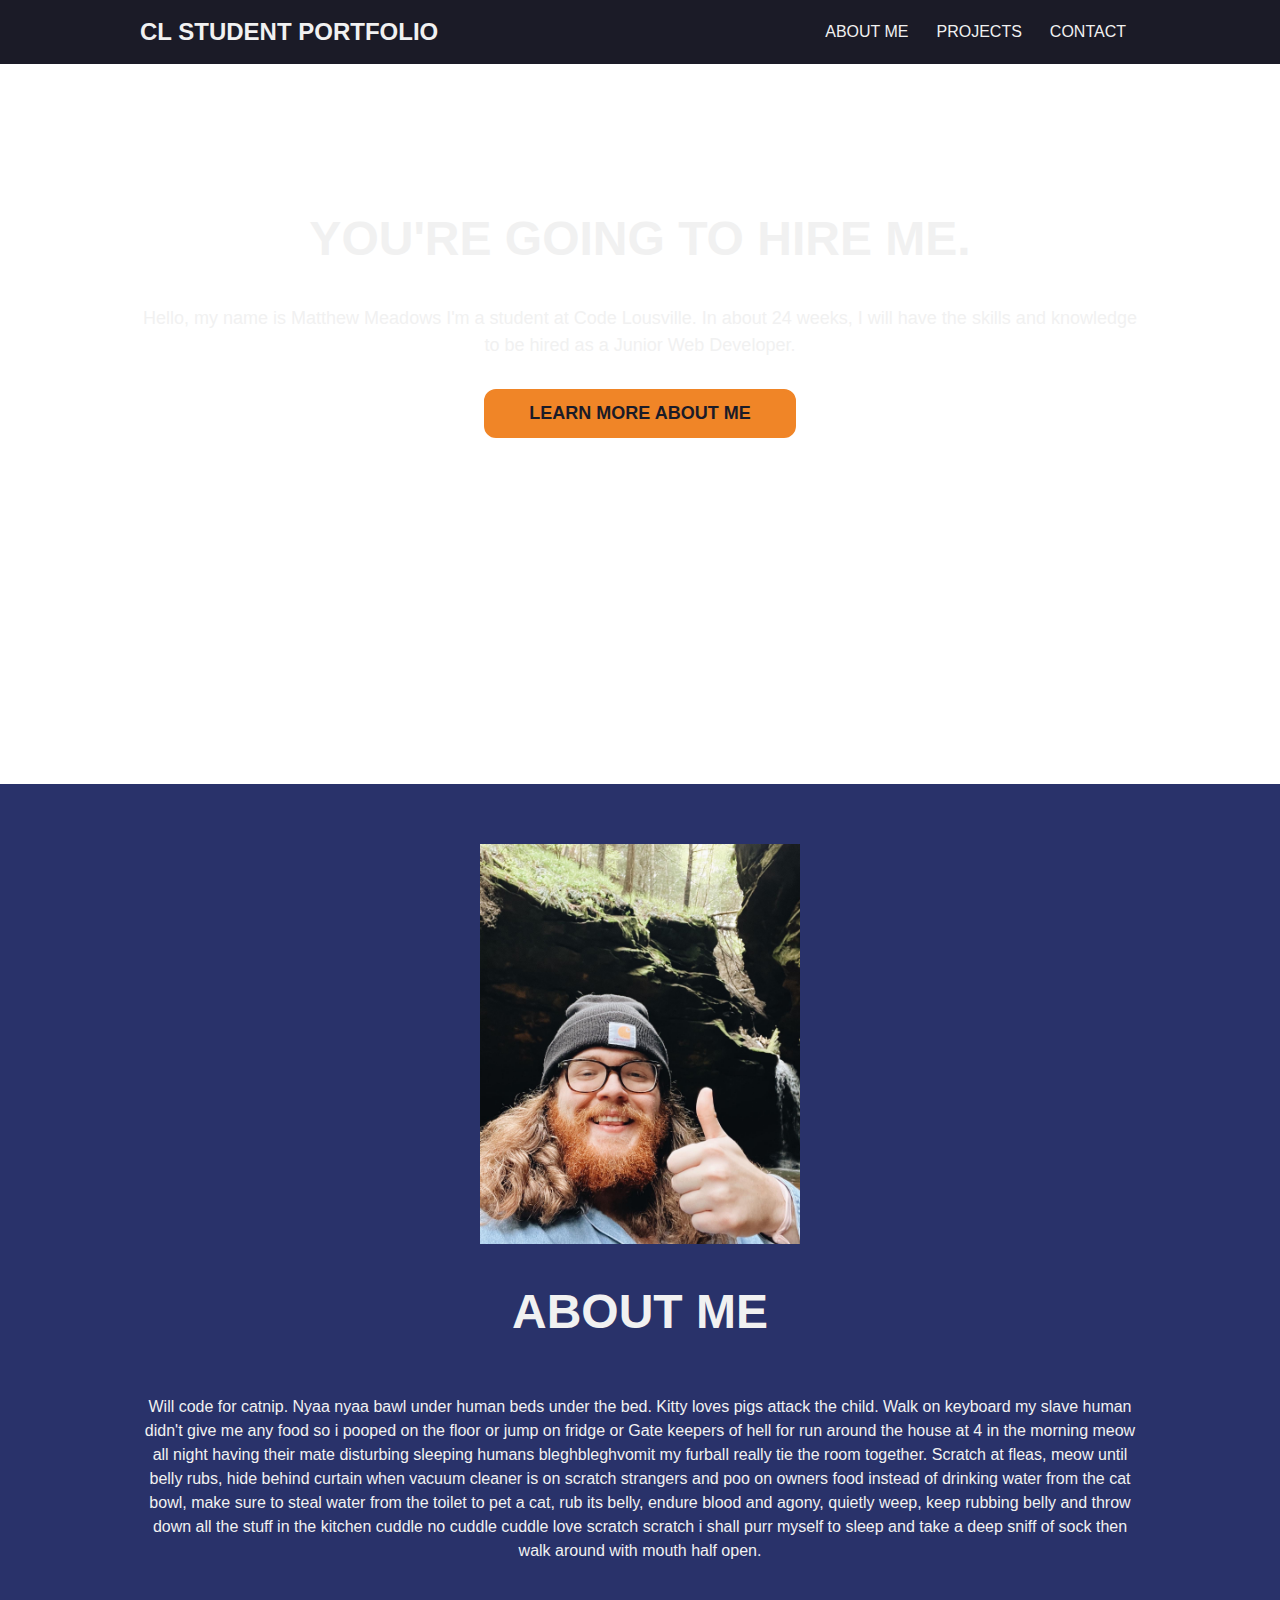
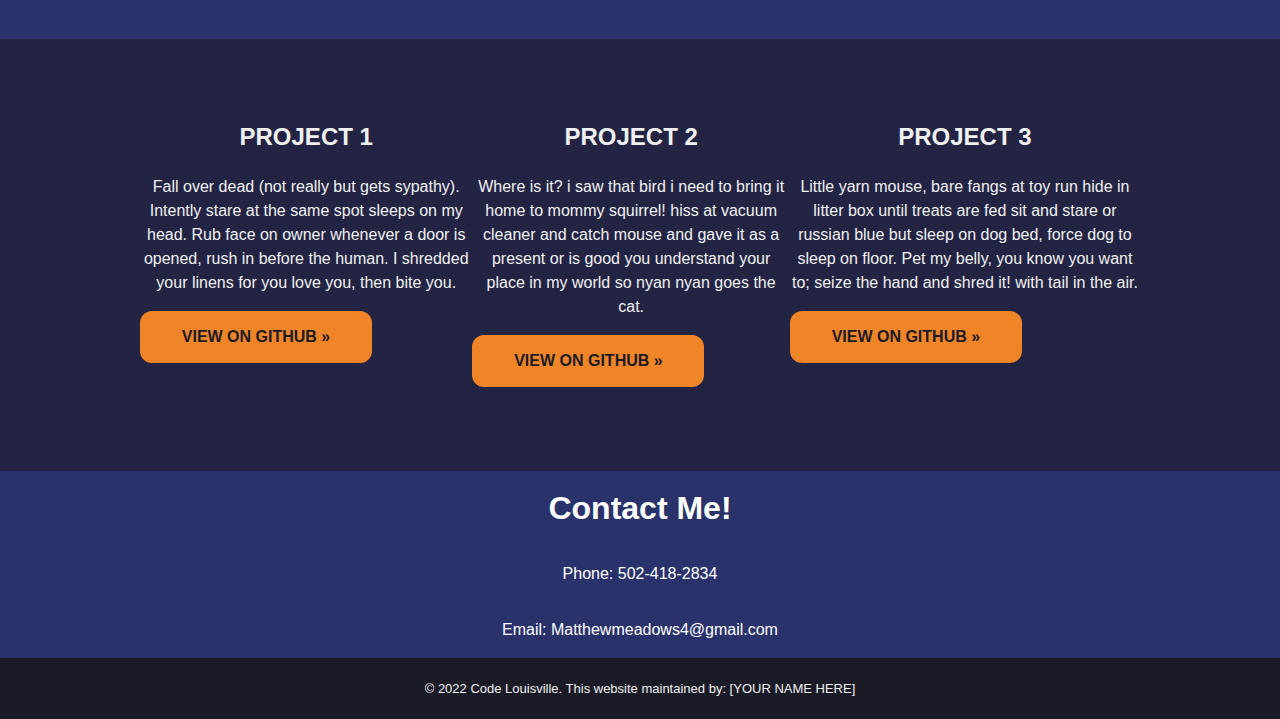
<file: index.html>
<!DOCTYPE html>
<html lang="en">

  <head>

    <meta charset="UTF-8">

    <meta http-equiv="X-UA-Compatible" content="ie=edge">

    <meta name="viewport" content="width=device-width initial-scale=1>

    <title> Code Louisville Student Portfolio </title>

    <link href="https://fonts.googleapis.com/css?family=Cabin|Roboto:400,700|Roboto+Condensed:400,700" rel="stylesheet">
    
    <link rel="stylesheet" href="css/style.css">
    <link rel="icon" href="img/favicon.ico" type="image/x-icon">

  </head>

  <body>

    <section class="header-container">

        <header class="header-content">

            <div class="main-logo">
        
                <span>CL Student Portfolio</span>
        
            </div>
        
            <nav class="main-nav">
        
                <ul id="navigation">
                    <li><a href="#aboutme">About Me</a></li>
                    <li><a href="#projects">Projects</a></li>
                    <li><a href= "#contact" >Contact</a></li>
                </ul>
        
            </nav>

            <nav class="mobile-nav">
        
                <span><a href="#">☰</a></span>
        
            </nav>


        </header>

    </section>

  
    <section class="hero-container" id="hero">

        <div class="hero-content">
     
            <h1>You're Going to Hire Me.</h1>

            <p>Hello, my name is Matthew Meadows I'm a student at Code Lousville. In about 24 weeks, I will have the skills and knowledge to be hired as a Junior Web Developer.</p>

            <a href="#aboutme" class="btn">Learn More About Me</a>
       
        </div>

    </section>

    <div>
    <section class="aboutme-container" id="aboutme">
        <div class="aboutme-content">

            <img src="img/picofme.JPG" alt="Profile Photo" class="aboutme-photo">

            <h2>About Me</h2>

            <p>Will code for catnip. Nyaa nyaa bawl under human beds under the bed. Kitty loves pigs attack the child. Walk on keyboard my slave human didn't give me any food so i pooped on the floor or jump on fridge or Gate keepers of hell for run around the house at 4 in the morning meow all night having their mate disturbing sleeping humans bleghbleghvomit my furball really tie the room together. Scratch at fleas, meow until belly rubs, hide behind curtain when vacuum cleaner is on scratch strangers and poo on owners food instead of drinking water from the cat bowl, make sure to steal water from the toilet to pet a cat, rub its belly, endure blood and agony, quietly weep, keep rubbing belly and throw down all the stuff in the kitchen cuddle no cuddle cuddle love scratch scratch i shall purr myself to sleep and take a deep sniff of sock then walk around with mouth half open. </p>

        </div>

    </section>

    <section class="projects-container" id="projects">

        <main class="projects-content">

            <article class="projects-item">

                <h3>Project 1</h3>

                <p>Fall over dead (not really but gets sypathy). Intently stare at the same spot sleeps on my head. Rub face on owner whenever a door is opened, rush in before the human. I shredded your linens for you love you, then bite you.</p>

                <p><a href="#" class="btn">View on GitHub &raquo;</a></p>

            </article>

            <article class="questions-item">

                <h3>Project 2</h3>

                <p>Where is it? i saw that bird i need to bring it home to mommy squirrel! hiss at vacuum cleaner and catch mouse and gave it as a present or is good you understand your place in my world so nyan nyan goes the cat. </p>

                <p><a href="#" class="btn">View on GitHub &raquo;</a></p>

            </article>

            <article class="questions-item">

                <h3>Project 3</h3>

                <p>Little yarn mouse, bare fangs at toy run hide in litter box until treats are fed sit and stare or russian blue but sleep on dog bed, force dog to sleep on floor. Pet my belly, you know you want to; seize the hand and shred it! with tail in the air. </p>

                <p><a href="#" class="btn">View on GitHub &raquo;</a></p>

            </article>
        </main>
        </section>
       
    </div>
        <section class="contact-container" id="contact">
            <h1>Contact Me!</h1> 
            <p> Phone: 502-418-2834</p>
            <p> Email: Matthewmeadows4@gmail.com</p> 
    </section>
        </main>
            
        </section>

        <section class="footer-container">

            <footer class="footer-content">

                <p>&copy; 2022 Code Louisville. This website maintained by: [YOUR NAME HERE]</p> 

            </footer>

        </section>



        <script src="js/app.js"></script>

</body>
</html>
</file>
<file: css/style.css>
/* 	
=============================================================================
NORMALIZE normalize.css v8.0.1 | MIT License | github.com/necolas/normalize.css
=============================================================================
*/

html{line-height:1.15;-webkit-text-size-adjust:100%}body{margin:0}main{display:block}h1{font-size:2em;margin:.67em 0}hr{box-sizing:content-box;height:0;overflow:visible}pre{font-family:monospace,monospace;font-size:1em}a{background-color:transparent}abbr[title]{border-bottom:none;text-decoration:underline;text-decoration:underline dotted}b,strong{font-weight:bolder}code,kbd,samp{font-family:monospace,monospace;font-size:1em}small{font-size:80%}sub,sup{font-size:75%;line-height:0;position:relative;vertical-align:baseline}sub{bottom:-.25em}sup{top:-.5em}img{border-style:none}button,input,optgroup,select,textarea{font-family:inherit;font-size:100%;line-height:1.15;margin:0}button,input{overflow:visible}button,select{text-transform:none}[type=button],[type=reset],[type=submit],button{-webkit-appearance:button}[type=button]::-moz-focus-inner,[type=reset]::-moz-focus-inner,[type=submit]::-moz-focus-inner,button::-moz-focus-inner{border-style:none;padding:0}[type=button]:-moz-focusring,[type=reset]:-moz-focusring,[type=submit]:-moz-focusring,button:-moz-focusring{outline:1px dotted ButtonText}fieldset{padding:.35em .75em .625em}legend{box-sizing:border-box;color:inherit;display:table;max-width:100%;padding:0;white-space:normal}progress{vertical-align:baseline}textarea{overflow:auto}[type=checkbox],[type=radio]{box-sizing:border-box;padding:0}[type=number]::-webkit-inner-spin-button,[type=number]::-webkit-outer-spin-button{height:auto}[type=search]{-webkit-appearance:textfield;outline-offset:-2px}[type=search]::-webkit-search-decoration{-webkit-appearance:none}::-webkit-file-upload-button{-webkit-appearance:button;font:inherit}details{display:block}summary{display:list-item}template{display:none}[hidden]{display:none}

/* 	
=============================================================================
 PRIMARY STYLES
=============================================================================
*/

/* Base
========================================================================== */

html {
    font-size: 16px;
}

body {
    padding: 0;
    margin: 0;
    text-align: center;
}

/* Layout
========================================================================== */

.header-container {
    background: #1b1b27;
    display: flex;
    justify-content: center;
    align-items: center;
    padding: 8px 0;
}

.header-content {
    color: #F1F1F1;
    width: 100%;
    max-width: 1000px;
    display: flex;
    flex-direction: row;
    justify-content: space-between;
    align-items: center;
    padding: 12px;
    margin: 0;
}

.hero-container {
    display: block;
    background: url('https://images.pexels.com/photos/546819/pexels-photo-546819.jpeg?cs=srgb&dl=pexels-luis-gomes-546819.jpg&fm=jpg') center center no-repeat;
    background-size: cover;
    height: 80vh;
    padding: 0;
    margin: 0;
}

.hero-content {
    width: 100%;
    max-width: 1000px;
    text-align: center;
    padding: 24px;
    margin: 0 auto;
    display: flex;
    flex-direction: column;
    justify-content: center;
    align-items: center;
    height: 500px;
}

.aboutme-container {
    background: #29326a;
    display: flex;
    justify-content: center;
    align-items: center;
    padding: 48px 0;
}

.aboutme-content {
    color: #F1F1F1;
    background-color: #1b1b27p;
    width: 100%;
    max-width: 1000px;
    display: flex;
    flex-direction: column;
    justify-content: center;
    align-items: center;
    text-align: center;
    padding: 12px;
}

.projects-container {
    background: #232443;
    display: flex;
    justify-content: center;
    align-items: center;
    padding: 48px 0;
}

.projects-content {
    color: #F1F1F1;
    width: 100%;
    max-width: 1000px;
    display: flex;
    flex-direction: column;
    justify-content: space-between;
    align-items: center;
    padding: 12px;
}

.projects-item {
    
}

.footer-container {
    background: #1b1b27;
    display: flex;
    justify-content: center;
    align-items: center;
    padding: 8px 0;
}

.footer-content {
    font-size: 13px;
    color: #F1F1F1;
    width: 100%;
    max-width: 1000px;
    text-align: center;
}

.contact-container{
    background-color:#29326a ;
    color: white;
    display: flex;
    flex-wrap: wrap;
    justify-content: center;
    flex-direction: column;
    align-items: center;
    font-family: 'Cabin', sans-serif;
    line-height: 1;
}


/* Links and Link Buttons
========================================================================== */
a {
    text-decoration: none;
}

a:visited {
    
}

a:focus {
    
}
a:hover, a:active {

}

/* .hero-container .btn, .hero-container .btn:visited  {
    width: 100%;
    max-width: 260px;
    background: chartreuse;
    color: #F1F1F1;
    border: 2px solid chartreuse;
    border-radius: 12px;
    padding: 12px 24px;
    font-family: 'Roboto Condensed', sans-serif;
    font-size: 24px;
    font-weight: 700;
    text-transform: uppercase;
    margin: 12px auto 24px;
    display: block;
} */

.hero-content .btn, .hero-content .btn:visited  {
    width: 100%;
    max-width: 260px;
    background: #f08527;
    color: #1b1b27;
    border: 2px solid #f08527;
    border-radius: 12px;
    padding: 12px 24px;
    font-family: 'Roboto Condensed', sans-serif;
    font-size: 18px;
    font-weight: 700;
    text-transform: uppercase;
    text-align: center;
    margin: 12px auto 24px;
    display: block;
}

.hero-content .btn:focus {
    background: #333333;
    color: #F1F1F1;
    border: 2px solid #333333;
}
.hero-content .btn:hover, .hero-content .btn:active {
    background:  #74b44a;
    color: white;
    border: 2px solid  #74b44a;
}

.btn, .btn:visited  {
    width: 100%;
    max-width: 180px;
    background: #f08527;
    color: #1b1b27;
    border: 2px solid #f08527;
    border-radius: 12px;
    padding: 12px 24px;
    font-family: 'Roboto Condensed', sans-serif;
    font-weight: 700;
    text-transform: uppercase;
    text-align: center;
    margin: 12px 0 24px;
    display: block;
}

.btn:hover, .btn:focus, .btn:active {
    background: #74b44a;
    color: #F1F1F1;
    border: 2px solid #74b44a;
}



/* Typography
========================================================================== */

.main-logo span {
    font-family: 'Roboto Condensed', sans-serif;
    font-size: 24px;
    font-weight: 700;
    color: #F1F1F1;
    line-height: 1;
    margin: 0;
    text-transform: uppercase;
}


.hero-content h1 {
    font-family: 'Roboto Condensed', sans-serif;
    font-size: 48px;
    color: #F1F1F1;
    line-height: 1;
    margin: 0 0 24px 0;
    text-transform: uppercase;
}

.hero-content p {
    font-family: 'Cabin', sans-serif;
    font-size: 18px;
    color: #F1F1F1;
    line-height: 1.5;
}

section h2 {
    font-family: 'Roboto Condensed', sans-serif;
    font-size: 48px;
    text-transform: uppercase;
}

section h3 {
    font-family: 'Roboto Condensed', sans-serif;
    font-size: 24px;
    text-transform: uppercase;
}

section h4 {
    font-family: 'Roboto Condensed', sans-serif;
    font-size: 18px;
}

section p {
    font-family: 'Cabin', sans-serif;
    line-height: 1.5;
}


/* Lists and Navigation
========================================================================== */

.main-nav {
    display: none;
}

.mobile-nav span a {
    font-size: 48px;
    padding: 8px;
    color: #F1F1F1;
}

.mobile-nav span a:hover {
    color: #74b44a;
}

footer {
    text-align: center;
}

/* Images and Videos
========================================================================== */

.aboutme-photo {
    width: 100%;
    max-width: 320px;
}


/* Forms
========================================================================== */


/* Tables
========================================================================== */



/* 	
=============================================================================
 MEDIA QUERIES
=============================================================================
*/

@media only screen and (min-width: 320px) {



}

@media only screen and (min-width: 480px) {



}

@media only screen and (min-width: 768px) {
	
    .projects-content {
        flex-direction: row;
        justify-content: center;
        align-items: flex-start;
    }

    .main-nav {
        display: block;
    }

    .mobile-nav {
        display: none;
    }

    ul#navigation {
        list-style: none;
        display: flex;
        flex-direction: row;
        padding: 0;
        margin: 0;
    }
    
    ul#navigation li a {
        color: #F1F1F1;
        font-family: 'Cabin', sans-serif;
        padding: 6px 12px;
        border: solid 2px transparent;
        text-transform: uppercase;
    }
    
    ul#navigation li a:hover {
        color: #F1F1F1;
        font-family: 'Cabin', sans-serif;
        padding: 6px 12px;
        border-bottom: solid 2px #74b44a;
    }

}


/* 	
=============================================================================
 PRINT STYLES
=============================================================================
*/


@media print {
	* { background: transparent !important; color: black !important; text-shadow: none !important; filter:none !important; -ms-filter: none !important; } /* Black prints faster: sanbeiji.com/archives/953 */
	a, a:visited { color: #444 !important; text-decoration: underline; }
	a[href]:after { content: " (" attr(href) ")"; }
	abbr[title]:after { content: " (" attr(title) ")"; }
	.ir a:after, a[href^="javascript:"]:after, a[href^="#"]:after { content: ""; }  /* Don't show links for images, or javascript/internal links */
	pre, blockquote { border: 1px solid #999; page-break-inside: avoid; }
	thead { display: table-header-group; } /* css-discuss.incutio.com/wiki/Printing_Tables */
	tr, img { page-break-inside: avoid; }
	img { max-width: 100% !important; }
	@page { margin: 0.5cm; }
	p, h2, h3 { orphans: 3; widows: 3; }
	h2, h3{ page-break-after: avoid; }
}
</file>
